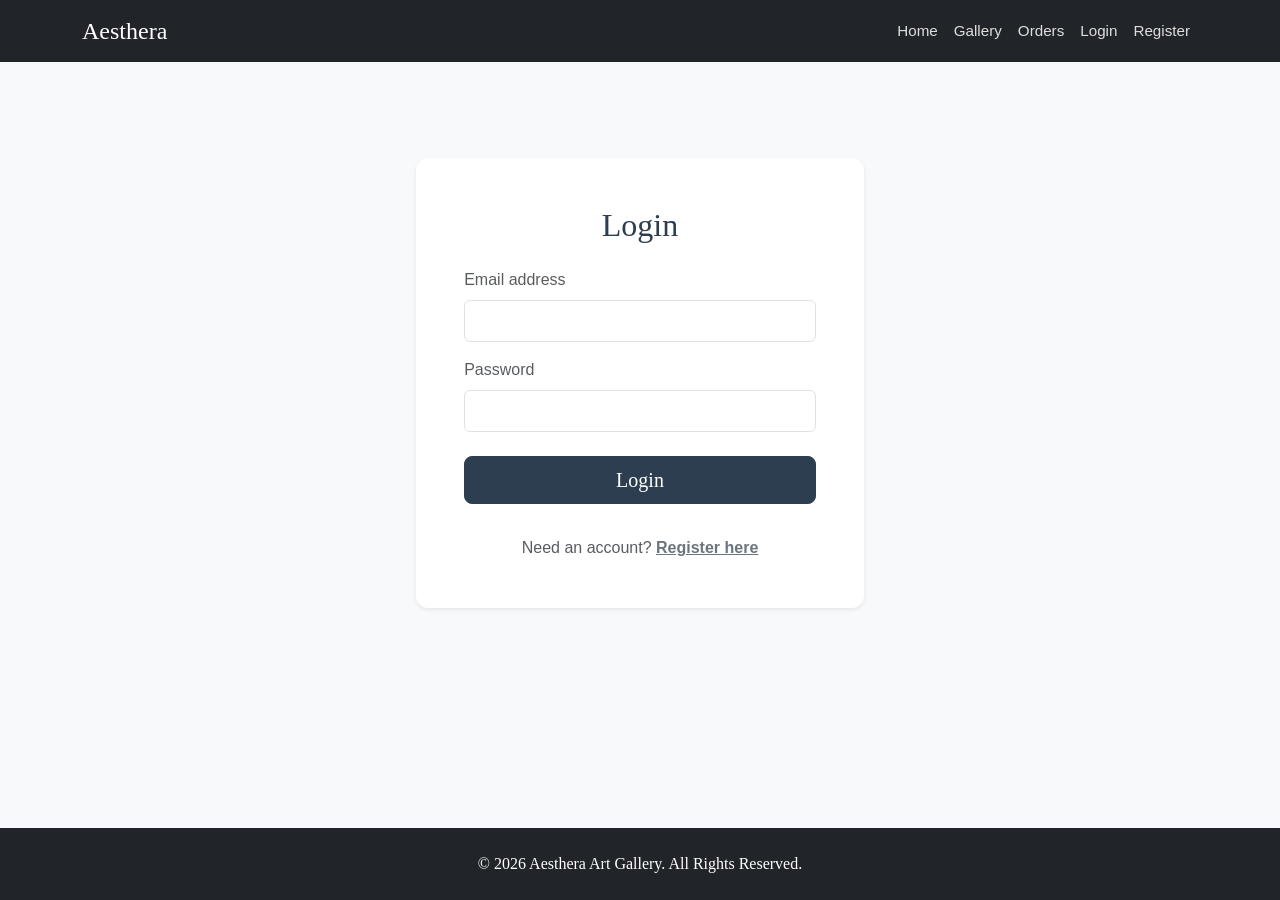
<file: admin_dashboard.html>
<!DOCTYPE html>
<html lang="en">
<head>
    <meta charset="UTF-8">
    <title>Admin Dashboard - Aesthera Gallery</title>
    <link href="https://cdn.jsdelivr.net/npm/bootstrap@5.3.2/dist/css/bootstrap.min.css" rel="stylesheet">
    <link rel="stylesheet" href="assets/css/style.css">
</head>
<body>

<nav class="navbar navbar-expand-lg navbar-dark bg-dark sticky-top">
  <div class="container">
    <a class="navbar-brand brand-font" href="index.html" style="font-size: 1.5rem;">Aesthera</a>
    <ul class="navbar-nav me-auto">
      <li class="nav-item"><a class="nav-link" href="index.html">Home</a></li>
      <li class="nav-item"><a class="nav-link" href="gallery.html">Gallery</a></li>
    </ul>
    <ul class="navbar-nav" id="authNav"></ul>
  </div>
</nav>

<div class="container main-content mt-5 mb-5 px-3">
    <div class="d-flex justify-content-between align-items-center mb-4 mt-4">
        <h2 class="brand-font">Admin Dashboard - Orders</h2>
        <!-- Features mock only -->
        <button class="btn btn-outline-primary shadow-sm" onclick="alert('Manage paintings feature is demoed via code modification in HTML version.')">Manage Paintings</button>
    </div>

    <div class="card painting-card">
        <div class="card-body">
            <div class="table-responsive" id="adminOrdersContainer">
                <!-- Populated by JS -->
            </div>
        </div>
    </div>
</div>

<script src="assets/js/main.js"></script>
<script>
    document.addEventListener('DOMContentLoaded', () => {
        const user = getCurrentUser();
        if(!user || user.role !== 'admin') {
            window.location.href = 'login.html';
            return;
        }

        renderAdminOrders();
    });

    function renderAdminOrders() {
        const allOrders = getOrders().reverse();
        const users = getUsers();
        const container = document.getElementById('adminOrdersContainer');

        if (allOrders.length === 0) {
            container.innerHTML = `<p class="text-muted mb-0">No orders found.</p>`;
            return;
        }

        let html = `
            <table class="table table-hover align-middle">
                <thead class="table-light">
                    <tr>
                        <th>Order ID</th>
                        <th>Customer Name</th>
                        <th>Painting Title</th>
                        <th>Status</th>
                        <th>Action</th>
                    </tr>
                </thead>
                <tbody>
        `;

        allOrders.forEach(order => {
            const painting = getPaintingById(order.painting_id);
            const customer = users.find(u => u.id === order.customer_id);
            if (!painting || !customer) return;

            const badge = order.status === 'Pending' 
                ? '<span class="badge bg-warning text-dark">Pending</span>'
                : '<span class="badge bg-success">Completed</span>';

            const actionBtn = order.status === 'Pending'
                ? `<button onclick="markCompleted(${order.id})" class="btn btn-sm btn-success">Mark Completed</button>`
                : ``;

            html += `
                <tr>
                    <td>#${order.id}</td>
                    <td>${customer.name}</td>
                    <td>${painting.title}</td>
                    <td>${badge}</td>
                    <td>${actionBtn}</td>
                </tr>
            `;
        });

        html += `</tbody></table>`;
        container.innerHTML = html;
    }

    function markCompleted(orderId) {
        const orders = getOrders();
        const orderIndex = orders.findIndex(o => o.id === orderId);
        if (orderIndex > -1) {
            orders[orderIndex].status = 'Completed';
            localStorage.setItem('orders', JSON.stringify(orders));
            renderAdminOrders();
        }
    }
</script>
</body>
</html>
</file>
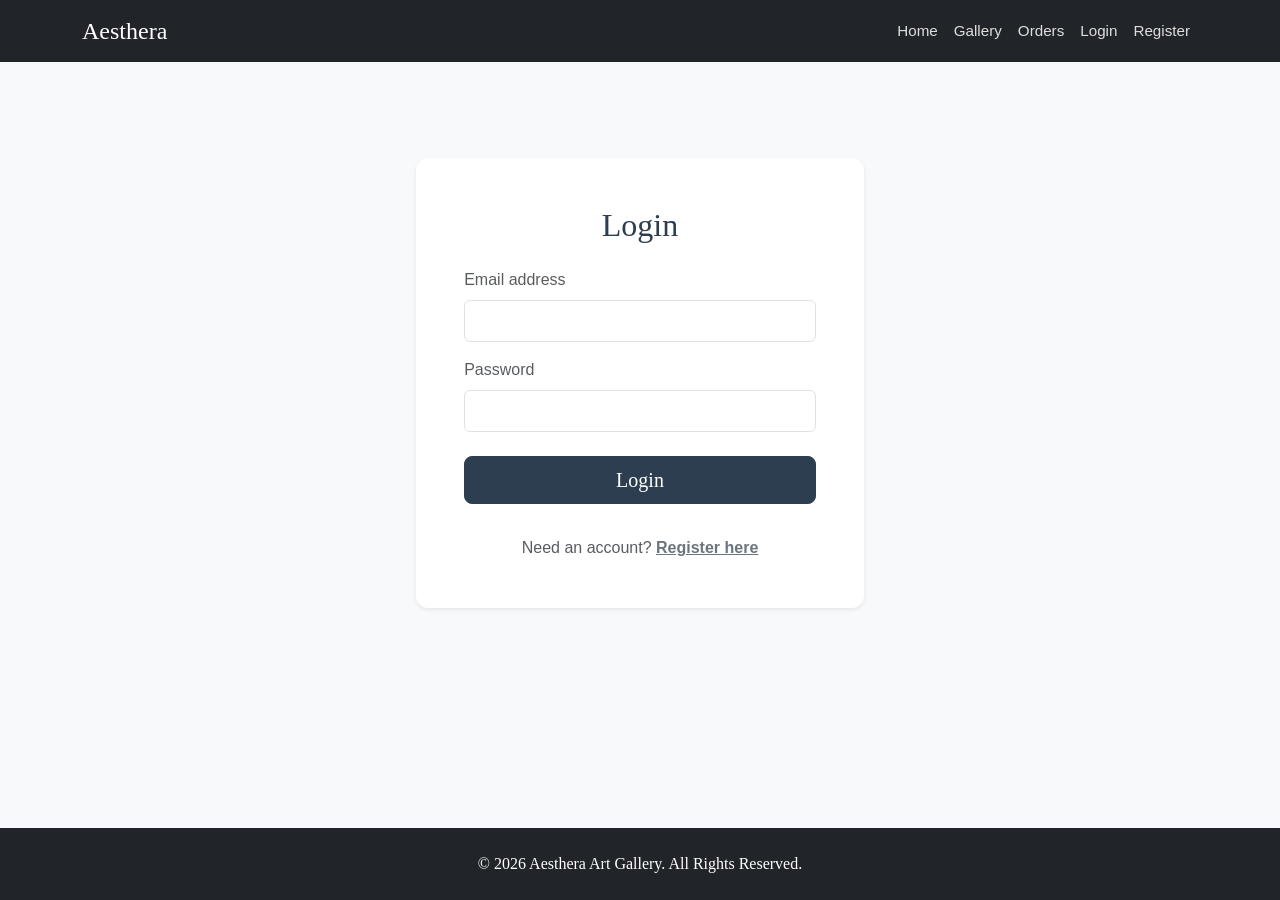
<file: login.html>
<!DOCTYPE html>
<html lang="en">
<head>
    <meta charset="UTF-8">
    <title>Login - Aesthera Gallery</title>
    <link href="https://cdn.jsdelivr.net/npm/bootstrap@5.3.2/dist/css/bootstrap.min.css" rel="stylesheet">
    <link rel="stylesheet" href="assets/css/style.css">
</head>
<body>

<nav class="navbar navbar-expand-lg navbar-dark bg-dark sticky-top">
    <div class="container">
        <a class="navbar-brand" href="index.html" style="font-family: 'Playfair Display', serif; font-size: 1.5rem;">Aesthera</a>
        <button class="navbar-toggler" type="button" data-bs-toggle="collapse" data-bs-target="#navbarNav" aria-controls="navbarNav" aria-expanded="false" aria-label="Toggle navigation">
            <span class="navbar-toggler-icon"></span>
        </button>
        <div class="collapse navbar-collapse" id="navbarNav">
            <ul class="navbar-nav ms-auto">
                <li class="nav-item"><a class="nav-link" href="index.html">Home</a></li>
                <li class="nav-item"><a class="nav-link" href="gallery.html">Gallery</a></li>
                <li class="nav-item"><a class="nav-link" href="my_orders.html">Orders</a></li>
            </ul>
            <ul class="navbar-nav" id="authNav">
                <!-- JS will populate auth links based on login state -->
            </ul>
        </div>
    </div>
</nav>

<div class="container main-content mt-5 mb-5 px-3">
    <div class="row justify-content-center">
        <div class="col-md-6 col-lg-5">
            <div class="card painting-card mt-5 border-0 shadow-sm" style="border-radius: 12px;">
                <div class="card-body p-4 p-md-5">
                    <h2 class="text-center mb-4 brand-font" style="color: var(--primary-color);">Login</h2>
                    
                    <div id="errorMsg" class="alert alert-danger d-none"></div>

                    <form id="loginForm">
                        <div class="mb-3">
                            <label for="email" class="form-label text-muted">Email address</label>
                            <input type="email" class="form-control py-2" id="email" required>
                        </div>
                        <div class="mb-4">
                            <label for="password" class="form-label text-muted">Password</label>
                            <input type="password" class="form-control py-2" id="password" required>
                        </div>
                        <button type="submit" class="btn btn-primary btn-lg w-100 mb-3 brand-font">Login</button>
                        <div class="text-center mt-3">
                            <p class="mb-0 text-muted">Need an account? <a href="register.html" class="text-secondary fw-semibold">Register here</a></p>
                        </div>
                    </form>
                </div>
            </div>
        </div>
    </div>
</div>

<footer class="bg-dark text-white text-center py-4 mt-auto">
    <div class="container">
        <p class="mb-0" style="font-family: 'Playfair Display', serif;">&copy; <span id="year"></span> Aesthera Art Gallery. All Rights Reserved.</p>
    </div>
</footer>

<script src="https://cdn.jsdelivr.net/npm/bootstrap@5.3.2/dist/js/bootstrap.bundle.min.js"></script>
<script src="assets/js/main.js"></script>
<script>
    document.addEventListener('DOMContentLoaded', () => {
        if(getCurrentUser()) window.location.href = 'index.html';

        document.getElementById('loginForm').addEventListener('submit', function(e) {
            e.preventDefault();
            const email = document.getElementById('email').value;
            const password = document.getElementById('password').value;

            if (loginUser(email, password)) {
                const user = getCurrentUser();
                window.location.href = user.role === 'admin' ? 'admin_dashboard.html' : 'index.html';
            } else {
                const err = document.getElementById('errorMsg');
                err.textContent = "Invalid email or password!";
                err.classList.remove('d-none');
            }
        });
    });
</script>
</body>
</html>
</file>
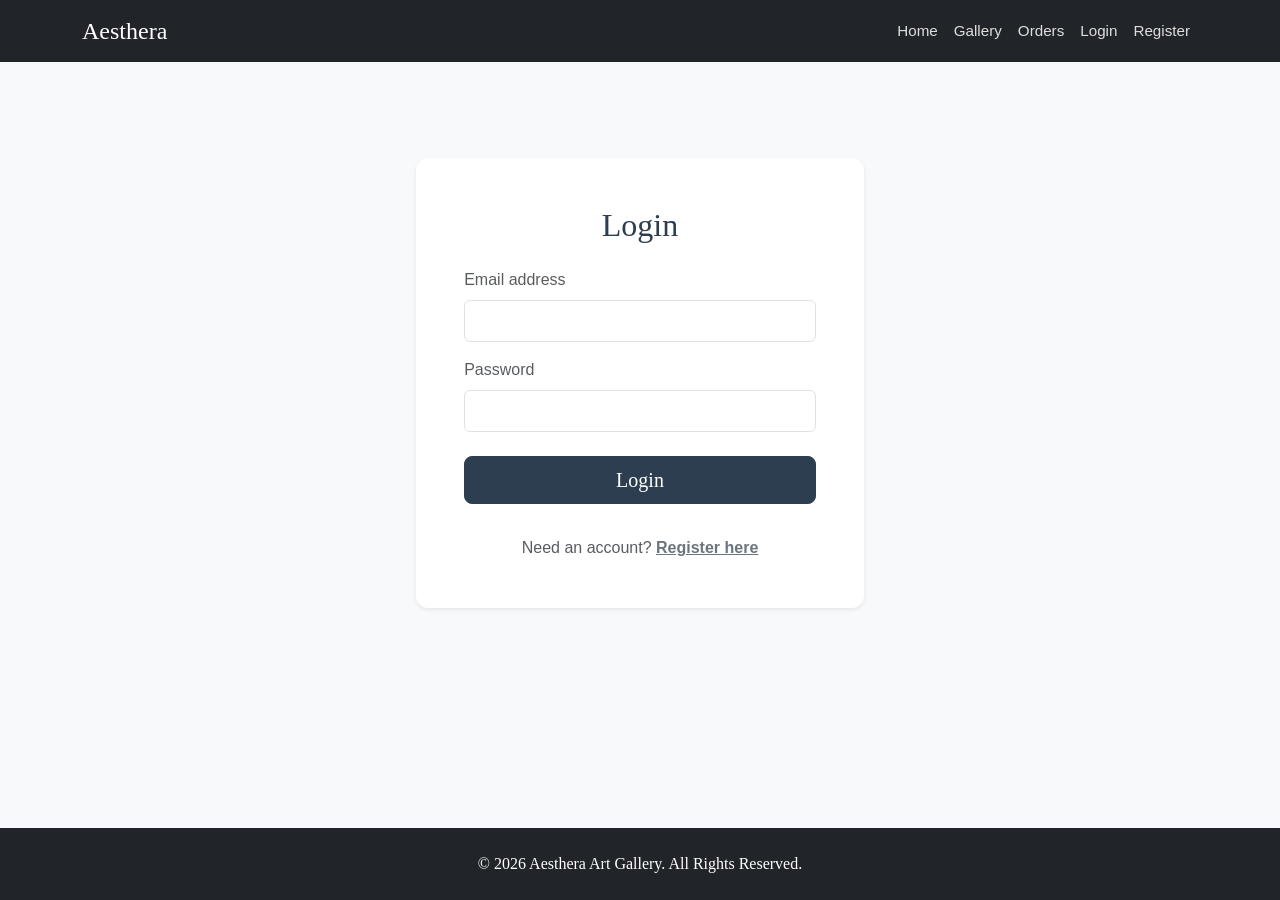
<file: my_orders.html>
<!DOCTYPE html>
<html lang="en">
<head>
    <meta charset="UTF-8">
    <title>My Orders - Aesthera Gallery</title>
    <link href="https://cdn.jsdelivr.net/npm/bootstrap@5.3.2/dist/css/bootstrap.min.css" rel="stylesheet">
    <link rel="stylesheet" href="assets/css/style.css">
</head>
<body>

<nav class="navbar navbar-expand-lg navbar-dark bg-dark sticky-top">
  <div class="container">
    <a class="navbar-brand brand-font" href="index.html" style="font-size: 1.5rem;">Aesthera</a>
    <button class="navbar-toggler" type="button" data-bs-toggle="collapse" data-bs-target="#navbarNav" aria-controls="navbarNav" aria-expanded="false" aria-label="Toggle navigation">
      <span class="navbar-toggler-icon"></span>
    </button>
    <div class="collapse navbar-collapse" id="navbarNav">
      <ul class="navbar-nav ms-auto">
        <li class="nav-item"><a class="nav-link" href="index.html">Home</a></li>
        <li class="nav-item"><a class="nav-link" href="gallery.html">Gallery</a></li>
        <li class="nav-item"><a class="nav-link active" href="my_orders.html">Orders</a></li>
      </ul>
      <ul class="navbar-nav" id="authNav"></ul>
    </div>
  </div>
</nav>

<div class="container main-content mt-5 mb-5 px-3">
    <div class="mt-4 mb-4">
        <h2 class="brand-font">My Orders</h2>
        <p class="text-muted">Track the status of your painting orders.</p>
    </div>

    <div class="card painting-card">
        <div class="card-body p-0">
            <div class="table-responsive" id="ordersContainer">
               <!-- Populated by JS --> 
            </div>
        </div>
    </div>
</div>

<script src="assets/js/main.js"></script>
<script>
    document.addEventListener('DOMContentLoaded', () => {
        const user = getCurrentUser();
        if(!user || user.role !== 'customer') {
            window.location.href = 'login.html';
            return;
        }

        const allOrders = getOrders();
        const userOrders = allOrders.filter(o => o.customer_id === user.id).reverse();
        const container = document.getElementById('ordersContainer');

        if (userOrders.length === 0) {
            container.innerHTML = `
                <div class="p-5 text-center">
                    <h4 class="text-muted mb-3">You haven't placed any orders yet.</h4>
                    <a href="index.html" class="btn btn-primary">Browse Gallery</a>
                </div>
            `;
            return;
        }

        let html = `
            <table class="table table-hover align-middle mb-0">
                <thead class="table-light">
                    <tr>
                        <th class="ps-4 py-3">Painting</th>
                        <th>Details</th>
                        <th>Price</th>
                        <th>Status</th>
                    </tr>
                </thead>
                <tbody>
        `;

        userOrders.forEach(order => {
            const painting = getPaintingById(order.painting_id);
            if (!painting) return;

            const badge = order.status === 'Pending' 
                ? '<span class="badge bg-warning text-dark">Pending</span>'
                : '<span class="badge bg-success">Completed</span>';

            html += `
                <tr>
                    <td class="ps-4 py-3">
                        <img src="${painting.image_url}" alt="${painting.title}" style="width: 80px; height: 80px; object-fit: cover; border-radius: 8px;">
                    </td>
                    <td>
                        <h6 class="mb-1 brand-font">${painting.title}</h6>
                        <small class="text-muted">Order #${order.id}</small>
                    </td>
                    <td>$${parseFloat(painting.price).toLocaleString('en-US', {minimumFractionDigits: 2})}</td>
                    <td>${badge}</td>
                </tr>
            `;
        });

        html += `</tbody></table>`;
        container.innerHTML = html;
    });
</script>
</body>
</html>
</file>
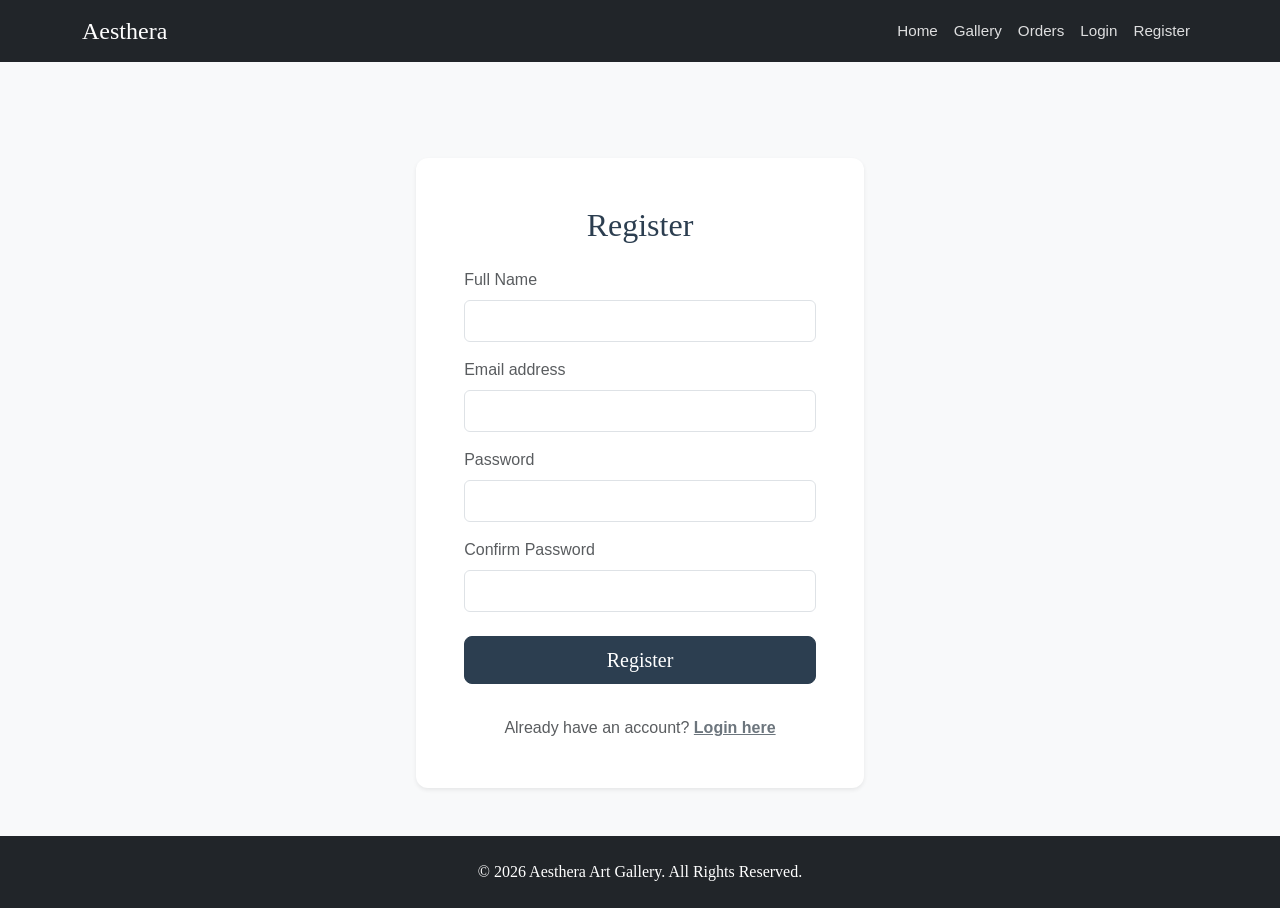
<file: register.html>
<!DOCTYPE html>
<html lang="en">
<head>
    <meta charset="UTF-8">
    <title>Register - Aesthera Gallery</title>
    <link href="https://cdn.jsdelivr.net/npm/bootstrap@5.3.2/dist/css/bootstrap.min.css" rel="stylesheet">
    <link rel="stylesheet" href="assets/css/style.css">
</head>
<body>

<nav class="navbar navbar-expand-lg navbar-dark bg-dark sticky-top">
    <div class="container">
        <a class="navbar-brand" href="index.html" style="font-family: 'Playfair Display', serif; font-size: 1.5rem;">Aesthera</a>
        <button class="navbar-toggler" type="button" data-bs-toggle="collapse" data-bs-target="#navbarNav" aria-controls="navbarNav" aria-expanded="false" aria-label="Toggle navigation">
            <span class="navbar-toggler-icon"></span>
        </button>
        <div class="collapse navbar-collapse" id="navbarNav">
            <ul class="navbar-nav ms-auto">
                <li class="nav-item"><a class="nav-link" href="index.html">Home</a></li>
                <li class="nav-item"><a class="nav-link" href="gallery.html">Gallery</a></li>
                <li class="nav-item"><a class="nav-link" href="my_orders.html">Orders</a></li>
            </ul>
            <ul class="navbar-nav" id="authNav">
                <!-- JS will populate auth links based on login state -->
            </ul>
        </div>
    </div>
</nav>

<div class="container main-content mt-5 mb-5 px-3">
    <div class="row justify-content-center">
        <div class="col-md-6 col-lg-5">
            <div class="card painting-card mt-5 border-0 shadow-sm" style="border-radius: 12px;">
                <div class="card-body p-4 p-md-5">
                    <h2 class="text-center mb-4 brand-font" style="color: var(--primary-color);">Register</h2>
                    
                    <div id="errorMsg" class="alert alert-danger d-none"></div>
                    <div id="successMsg" class="alert alert-success d-none"></div>

                    <form id="registerForm">
                        <div class="mb-3">
                            <label for="name" class="form-label text-muted">Full Name</label>
                            <input type="text" class="form-control py-2" id="name" required>
                        </div>
                        <div class="mb-3">
                            <label for="email" class="form-label text-muted">Email address</label>
                            <input type="email" class="form-control py-2" id="email" required>
                        </div>
                        <div class="mb-3">
                            <label for="password" class="form-label text-muted">Password</label>
                            <input type="password" class="form-control py-2" id="password" required>
                        </div>
                        <div class="mb-4">
                            <label for="confirm_password" class="form-label text-muted">Confirm Password</label>
                            <input type="password" class="form-control py-2" id="confirm_password" required>
                        </div>
                        <button type="submit" class="btn btn-primary btn-lg w-100 mb-3 brand-font">Register</button>
                        <div class="text-center mt-3">
                            <p class="mb-0 text-muted">Already have an account? <a href="login.html" class="text-secondary fw-semibold">Login here</a></p>
                        </div>
                    </form>
                </div>
            </div>
        </div>
    </div>
</div>

<footer class="bg-dark text-white text-center py-4 mt-auto">
    <div class="container">
        <p class="mb-0" style="font-family: 'Playfair Display', serif;">&copy; <span id="year"></span> Aesthera Art Gallery. All Rights Reserved.</p>
    </div>
</footer>

<script src="https://cdn.jsdelivr.net/npm/bootstrap@5.3.2/dist/js/bootstrap.bundle.min.js"></script>
<script src="assets/js/main.js"></script>
<script>
    document.addEventListener('DOMContentLoaded', () => {
        if(getCurrentUser()) window.location.href = 'index.html';

        document.getElementById('registerForm').addEventListener('submit', function(e) {
            e.preventDefault();
            const name = document.getElementById('name').value;
            const email = document.getElementById('email').value;
            const password = document.getElementById('password').value;
            const confirm = document.getElementById('confirm_password').value;

            const err = document.getElementById('errorMsg');
            const succ = document.getElementById('successMsg');
            err.classList.add('d-none');
            succ.classList.add('d-none');

            if (password !== confirm) {
                err.textContent = "Passwords do not match!";
                err.classList.remove('d-none');
                return;
            }

            if (registerUser(name, email, password)) {
                succ.textContent = "Registration successful! You can now login.";
                succ.classList.remove('d-none');
                document.getElementById('registerForm').reset();
            } else {
                err.textContent = "Email is already registered!";
                err.classList.remove('d-none');
            }
        });
    });
</script>
</body>
</html>
</file>
<file: assets/css/style.css>
/* Custom Variables and Global Styles */
:root {
    --primary-color: #2c3e50;
    --accent-color: #d4af37; /* Gold accent */
    --light-bg: #f8f9fa;
    --dark-text: #212529;
}

body {
    display: flex;
    flex-direction: column;
    min-height: 100vh;
    font-family: 'Inter', sans-serif;
    background-color: var(--light-bg);
    color: var(--dark-text);
}

h1, h2, h3, h4, h5, h6, .brand-font {
    font-family: 'Playfair Display', serif;
}

.main-content {
    flex: 1;
}

/* Hero Section */
.hero-section {
    background: linear-gradient(rgba(44, 62, 80, 0.7), rgba(44, 62, 80, 0.7)), url('https://images.unsplash.com/photo-1579783902614-a3fb3927b6a5?auto=format&fit=crop&q=80&w=1200');
    background-size: cover;
    background-position: center;
    color: white;
    padding: 100px 20px;
    text-align: center;
    border-radius: 10px;
    margin-bottom: 3rem;
    box-shadow: 0 10px 30px rgba(0,0,0,0.1);
}

.hero-section h1 {
    font-size: 3.5rem;
    font-weight: 700;
    margin-bottom: 1rem;
    text-shadow: 2px 2px 4px rgba(0,0,0,0.5);
}

.hero-section p {
    font-size: 1.25rem;
    text-shadow: 1px 1px 3px rgba(0,0,0,0.5);
}

/* Navbar Tuning */
.navbar-dark .navbar-nav .nav-link {
    color: rgba(255, 255, 255, 0.85);
    font-size: 0.95rem;
    transition: color 0.3s;
}

.navbar-dark .navbar-nav .nav-link:hover {
    color: var(--accent-color);
}

/* Card Styling for Paintings */
.painting-card {
    border: none;
    border-radius: 10px;
    overflow: hidden;
    transition: transform 0.3s ease, box-shadow 0.3s ease;
    background: #fff;
}

.painting-card:hover {
    transform: translateY(-5px);
    box-shadow: 0 10px 20px rgba(0, 0, 0, 0.1);
}

.painting-card .card-img-top {
    height: 300px;
    object-fit: cover;
    border-bottom: 2px solid var(--accent-color);
}

.painting-card .card-body {
    padding: 1.5rem;
}

.painting-price {
    font-weight: 600;
    color: var(--primary-color);
    font-size: 1.1rem;
}

/* Buttons */
.btn-primary {
    background-color: var(--primary-color);
    border-color: var(--primary-color);
    transition: all 0.3s;
}

.btn-primary:hover {
    background-color: var(--accent-color);
    border-color: var(--accent-color);
    color: #fff;
}

.btn-accent {
    background-color: var(--accent-color);
    color: #fff;
    border: none;
    transition: all 0.3s;
}

.btn-accent:hover {
    background-color: #bfa133;
    color: #fff;
}

/* Tables in Admin */
.table-hover tbody tr:hover {
    background-color: rgba(212, 175, 55, 0.1);
}
</file>
